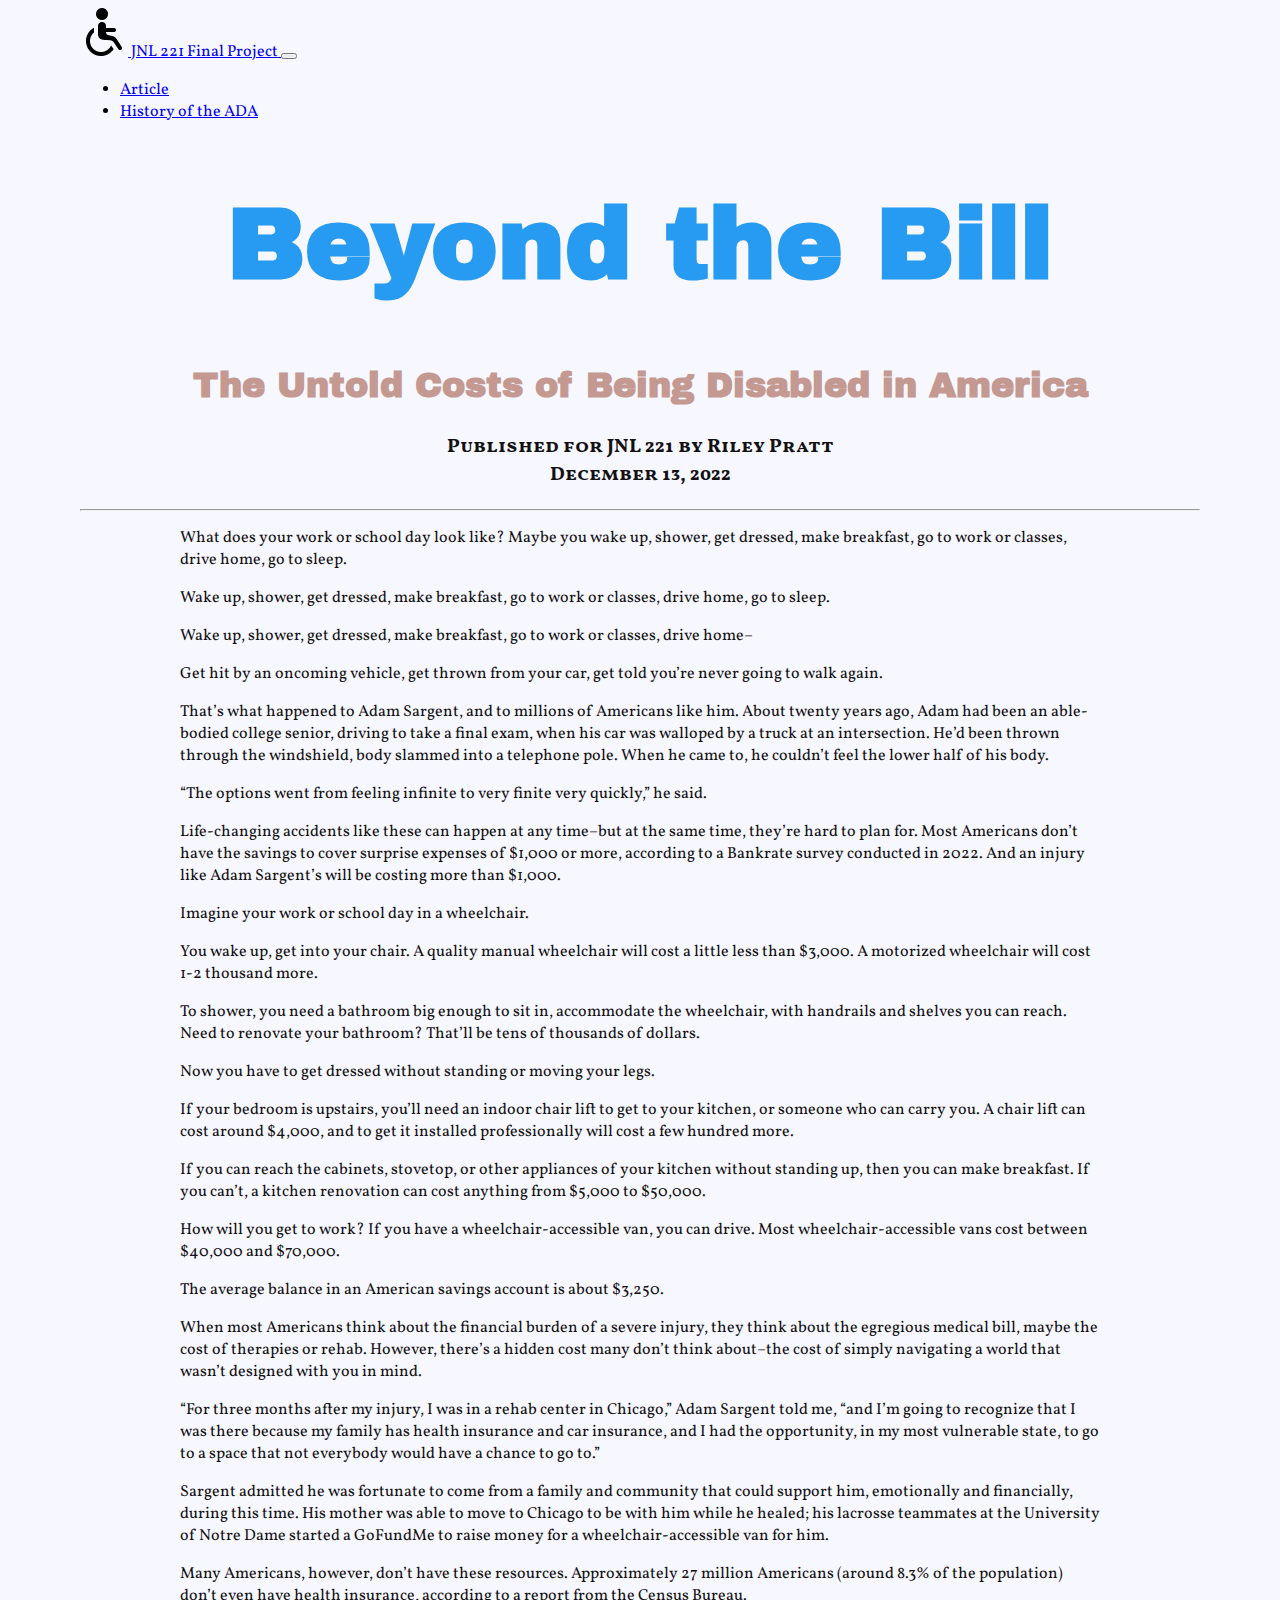
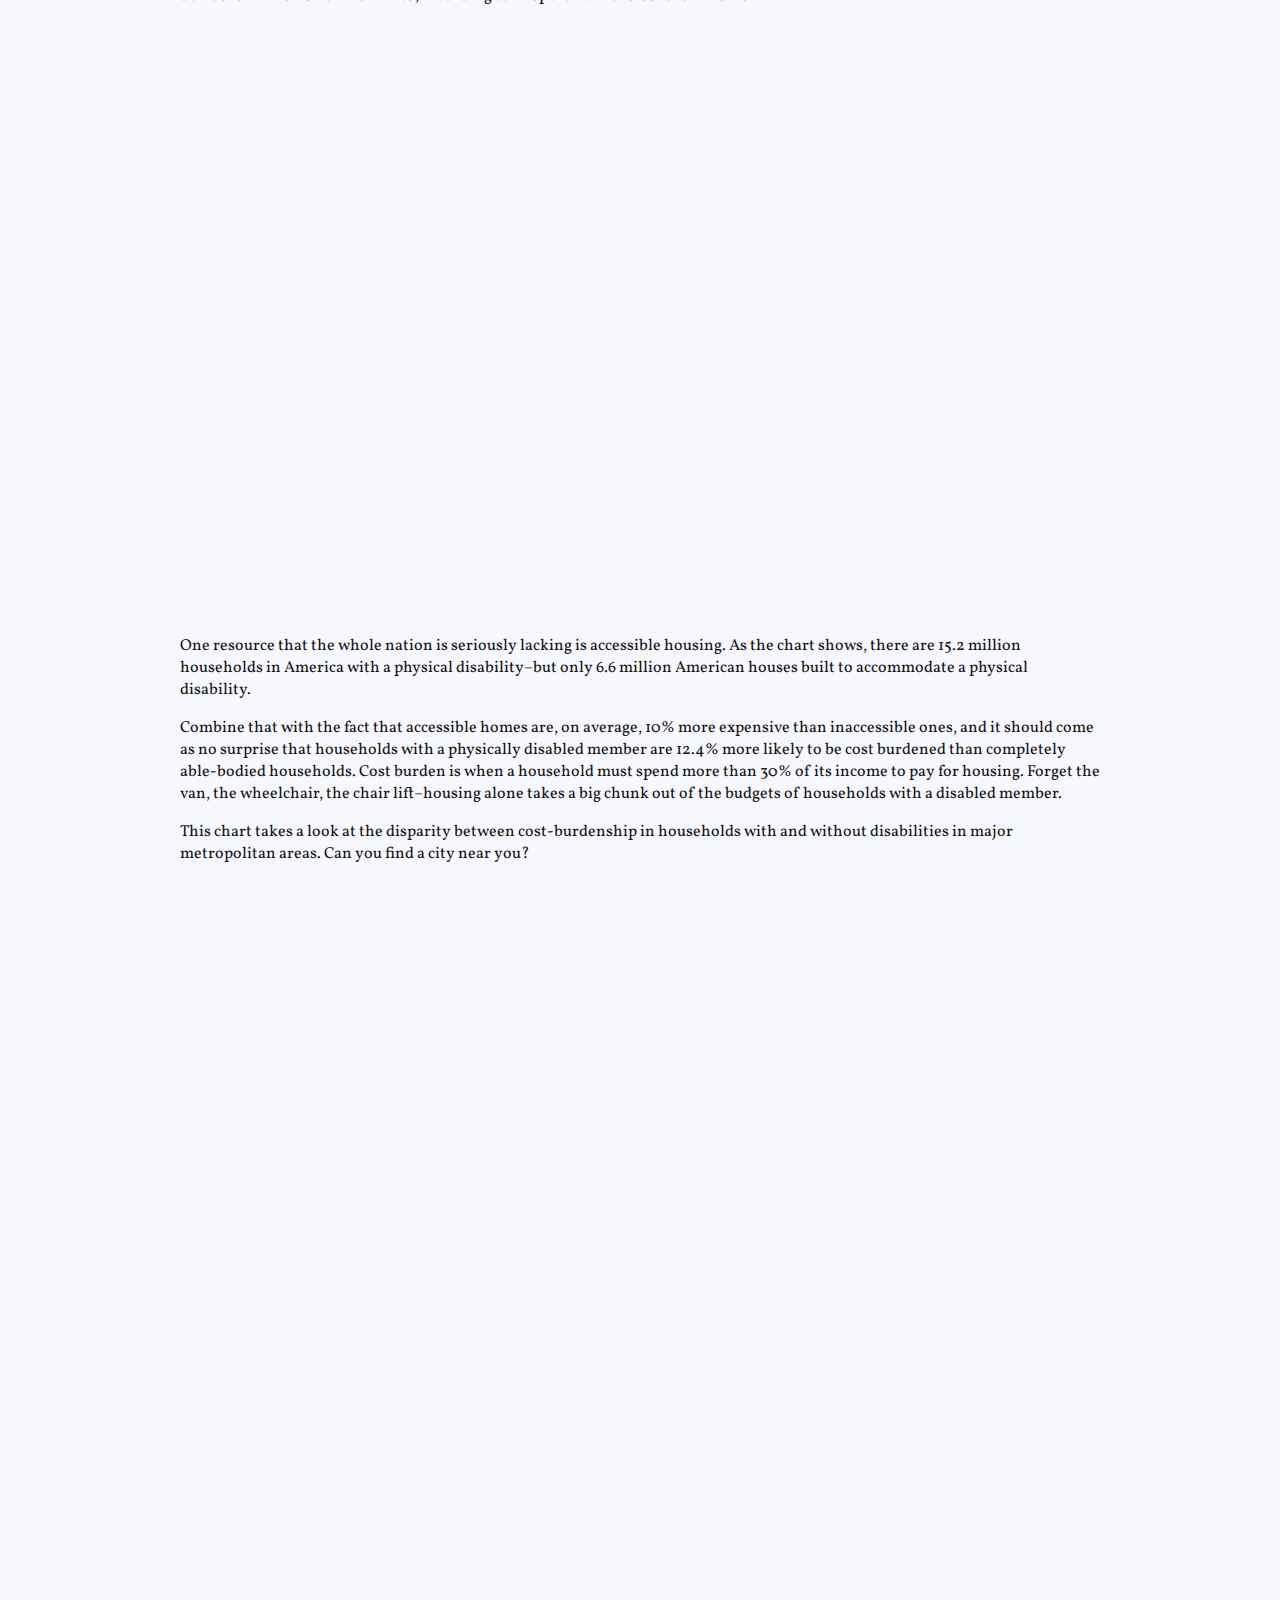
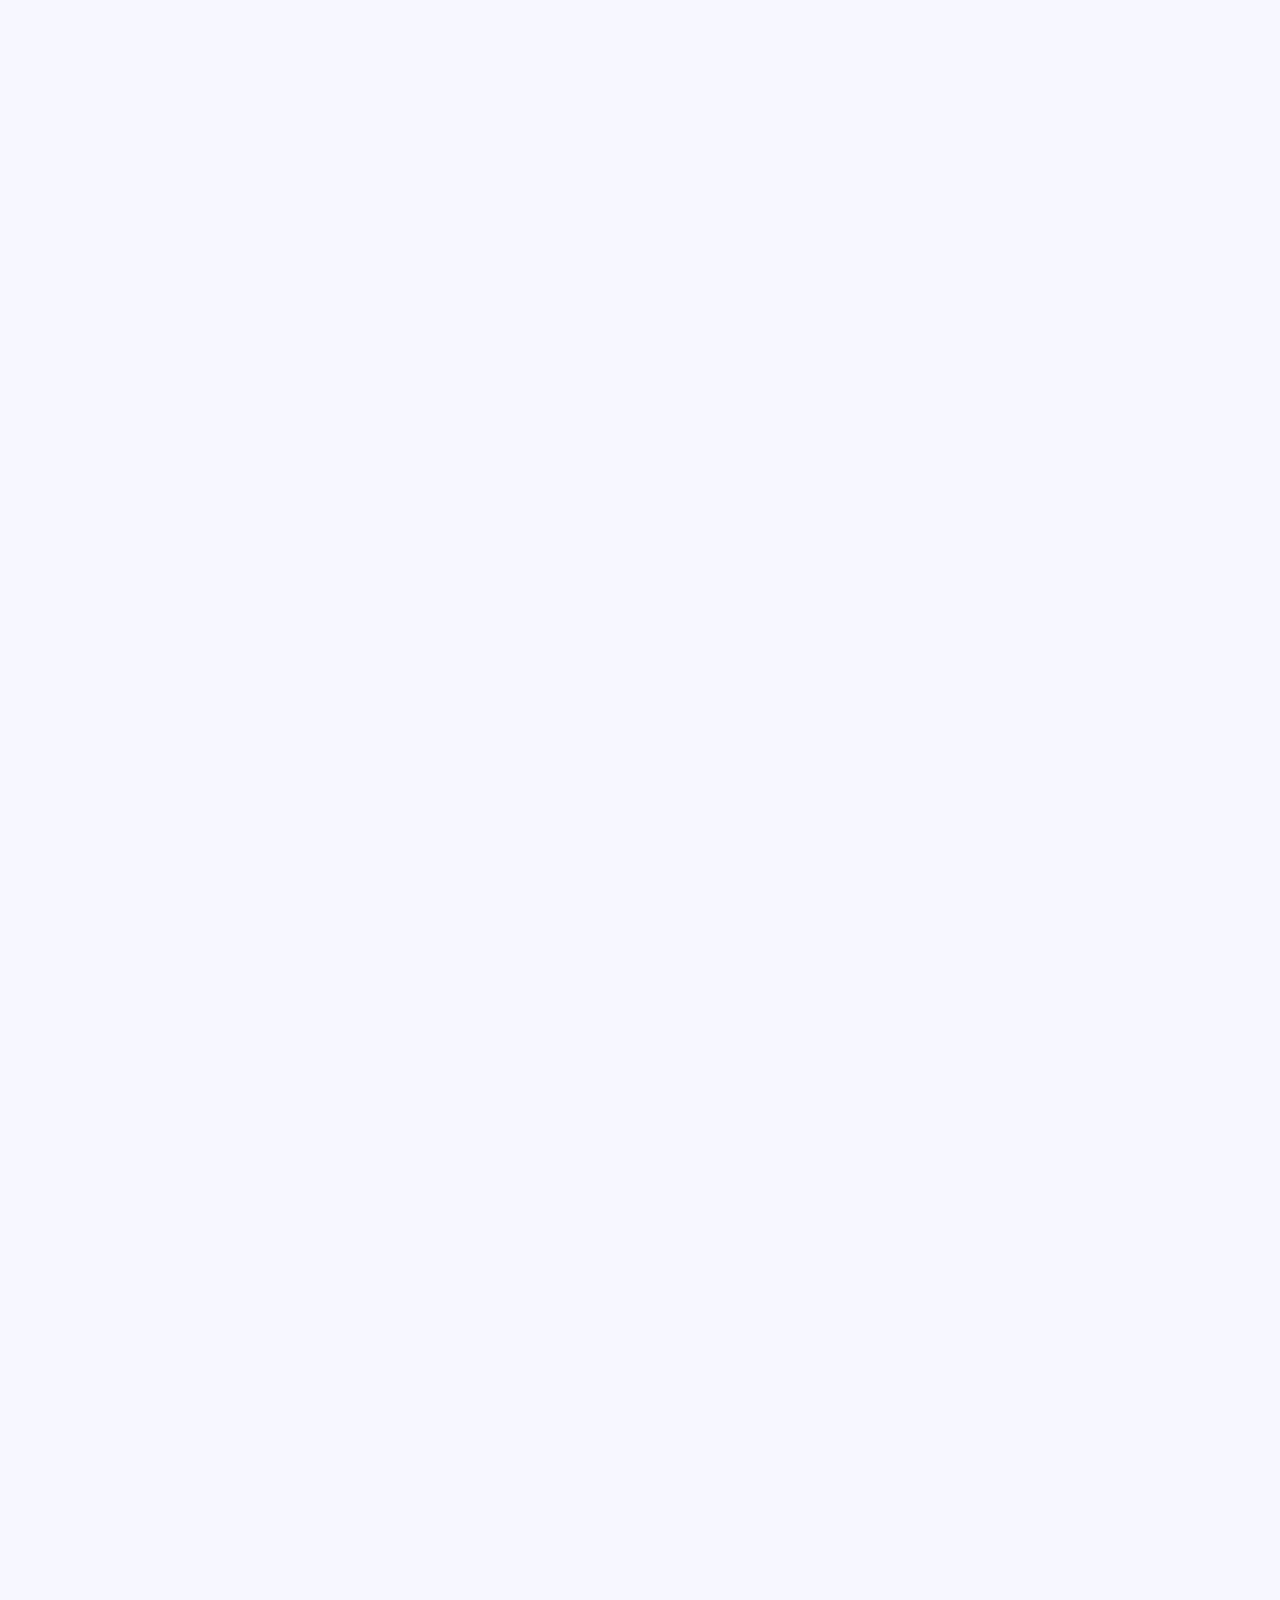
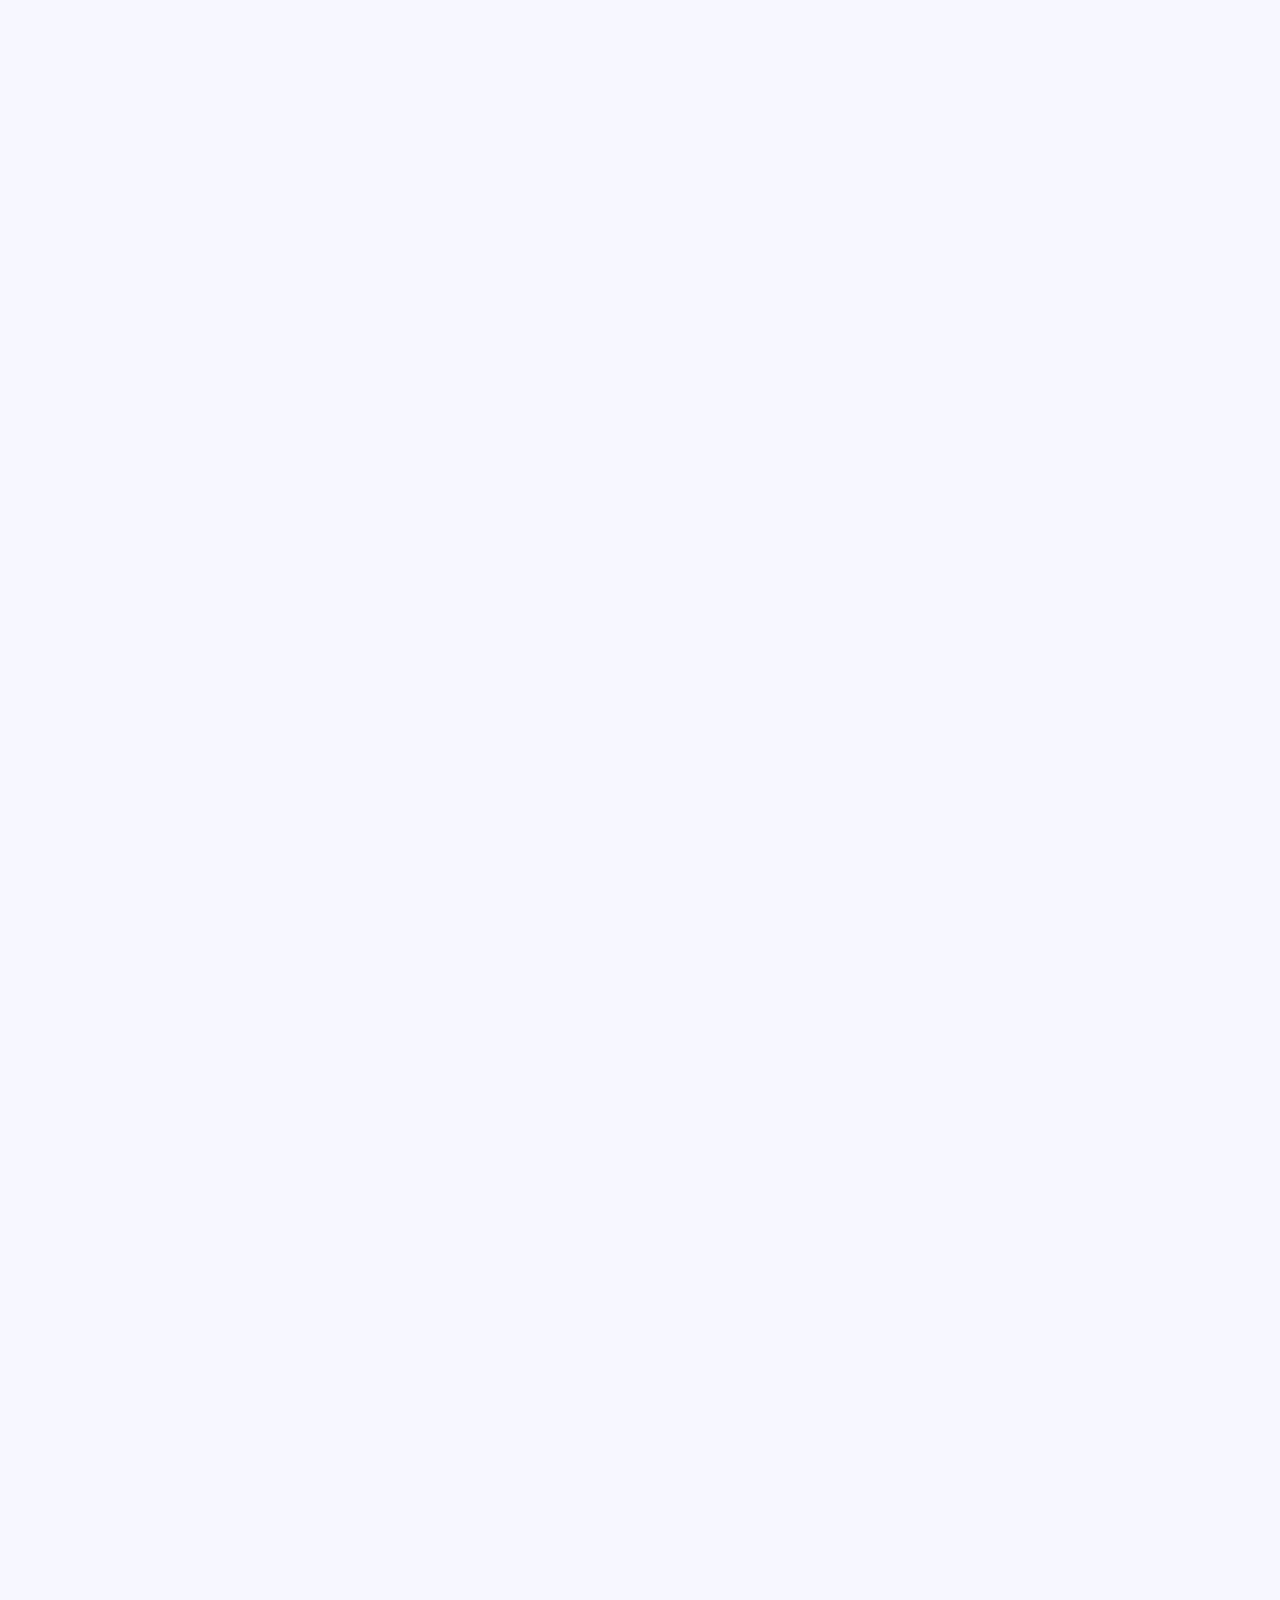
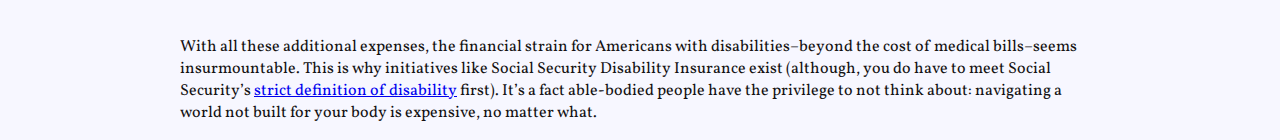
<file: JNLFinalProject/index.html>
<html>
	<head>
		<!-- ENABLING BOOTSTRAP HERE -->
		<!-- CSS only -->
		<link href="https://cdn.jsdelivr.net/npm/bootstrap@5.2.3/dist/css/bootstrap.min.css" rel="stylesheet" integrity="sha384-rbsA2VBKQhggwzxH7pPCaAqO46MgnOM80zW1RWuH61DGLwZJEdK2Kadq2F9CUG65" crossorigin="anonymous">
		<!-- JavaScript Bundle with Popper -->
		<script src="https://cdn.jsdelivr.net/npm/bootstrap@5.2.3/dist/js/bootstrap.bundle.min.js" integrity="sha384-kenU1KFdBIe4zVF0s0G1M5b4hcpxyD9F7jL+jjXkk+Q2h455rYXK/7HAuoJl+0I4" crossorigin="anonymous"></script>

		<!-- LINK TO CSS -->
		<link rel="stylesheet" href="finalproject.css">

		<!-- FONTS --> 
		<link rel="preconnect" href="https://fonts.googleapis.com">
		<link rel="preconnect" href="https://fonts.gstatic.com" crossorigin>
		<link href="https://fonts.googleapis.com/css2?family=Archivo+Black&family=Vollkorn&family=Vollkorn+SC:wght@700&display=swap" rel="stylesheet">

		<!-- FAVICON -->
		<link rel="icon" type="image/x-icon" href="images/iconmonstr-accessibility-1-24.png">

		<!-- WEBSITE TITLE -->
		<title>Beyond the Bill</title>
	</head>

	<body>

		<!-- NAVBAR CODE -->

		<nav class="navbar navbar-expand-lg bg-light">
  <div class="container-fluid">
    <a class="navbar-brand" href="#">
    	<img src="images\iconmonstr-accessibility-1-48.png">
    	JNL 221 Final Project
    </a>
    <button class="navbar-toggler" type="button" data-bs-toggle="collapse" data-bs-target="#navbarSupportedContent" aria-controls="navbarSupportedContent" aria-expanded="false" aria-label="Toggle navigation">
      <span class="navbar-toggler-icon"></span>
    </button>
    <div class="collapse navbar-collapse" id="navbarSupportedContent">
      <ul class="navbar-nav me-auto mb-2 mb-lg-0">
        <li class="nav-item">
          <a class="nav-link active" aria-current="page" href="#">Article</a>
        </li>
        <li class="nav-item">
          <a class="nav-link" href="adatimelinepg.html">History of the ADA</a>
        </li>
      </ul>
    </div>
  </div>
</nav>
		
<h1><center>Beyond the Bill</center></h1>
<h2><center>The Untold Costs of Being Disabled in America</center></h2>
<h3><center>Published for JNL 221 by Riley Pratt<br>December 13, 2022</center></h3>

<hr>

<p>What does your work or school day look like? Maybe you wake up, shower, get dressed, make breakfast, go to work or classes, drive home, go to sleep. </p>

<p>Wake up, shower, get dressed, make breakfast, go to work or classes, drive home, go to sleep.</p> 

<p>Wake up, shower, get dressed, make breakfast, go to work or classes, drive home–</p> 

<p>Get hit by an oncoming vehicle, get thrown from your car, get told you’re never going to walk again. </p>

<p>That’s what happened to Adam Sargent, and to millions of Americans like him. About twenty years ago, Adam had been an able-bodied college senior, driving to take a final exam, when his car was walloped by a truck at an intersection. He’d been thrown through the windshield, body slammed into a telephone pole. When he came to, he couldn’t feel the lower half of his body. </p>

<p>“The options went from feeling infinite to very finite very quickly,” he said. </p>

<p>Life-changing accidents like these can happen at any time–but at the same time, they’re hard to plan for. Most Americans don’t have the savings to cover surprise expenses of $1,000 or more, according to a Bankrate survey conducted in 2022. And an injury like Adam Sargent’s will be costing more than $1,000. </p>

<p>Imagine your work or school day in a wheelchair. </p>

<p>You wake up, get into your chair. A quality manual wheelchair will cost a little less than $3,000. A motorized wheelchair will cost 1-2 thousand more. </p>

<p>To shower, you need a bathroom big enough to sit in, accommodate the wheelchair, with handrails and shelves you can reach. Need to renovate your bathroom? That’ll be tens of thousands of dollars.</p>

<p>Now you have to get dressed without standing or moving your legs. </p>

<p>If your bedroom is upstairs, you’ll need an indoor chair lift to get to your kitchen, or someone who can carry you. A chair lift can cost around $4,000, and to get it installed professionally will cost a few hundred more.</p>

<p>If you can reach the cabinets, stovetop, or other appliances of your kitchen without standing up, then you can make breakfast. If you can’t, a kitchen renovation can cost anything from $5,000 to $50,000. </p>

<p>How will you get to work? If you have a wheelchair-accessible van, you can drive. Most wheelchair-accessible vans cost between $40,000 and $70,000. </p>

<p>The average balance in an American savings account is about $3,250. </p>

<p>When most Americans think about the financial burden of a severe injury, they think about the egregious medical bill, maybe the cost of therapies or rehab. However, there’s a hidden cost many don’t think about–the cost of simply navigating a world that wasn’t designed with you in mind. </p>

<p>“For three months after my injury, I was in a rehab center in Chicago,” Adam Sargent told me, “and I’m going to recognize that I was there because my family has health insurance and car insurance, and I had the opportunity, in my most vulnerable state, to go to a space that not everybody would have a chance to go to.” </p>

<p>Sargent admitted he was fortunate to come from a family and community that could support him, emotionally and financially, during this time. His mother was able to move to Chicago to be with him while he healed; his lacrosse teammates at the University of Notre Dame started a GoFundMe to raise money for a wheelchair-accessible van for him. </p>

<p>Many Americans, however, don’t have these resources. Approximately 27 million Americans (around 8.3% of the population) don’t even have health insurance, according to a report from the Census Bureau. </p>

<center><iframe title="How Many Americans Need Accessible Housing?" aria-label="Column Chart" id="datawrapper-chart-9PH9l" src="https://datawrapper.dwcdn.net/9PH9l/4/" scrolling="no" frameborder="0" style="border: none;" width="600" height="596" data-external="1"></iframe></center>

<p>One resource that the whole nation is seriously lacking is accessible housing. As the chart shows, there are 15.2 million households in America with a physical disability–but only 6.6 million American houses built to accommodate a physical disability. </p>

<p>Combine that with the fact that accessible homes are, on average, 10% more expensive than inaccessible ones, and it should come as no surprise that households with a physically disabled member are 12.4% more likely to be cost burdened than completely able-bodied households. Cost burden is when a household must spend more than 30% of its income to pay for housing. Forget the van, the wheelchair, the chair lift–housing alone takes a big chunk out of the budgets of households with a disabled member. </p>

<p>This chart takes a look at the disparity between cost-burdenship in households with and without disabilities in major metropolitan areas. Can you find a city near you?</p>

<center><iframe title="Rates of Cost Burden for Disabled and Non-Disabled Households" aria-label="Bullet Bars" id="datawrapper-chart-7mKTH" src="https://datawrapper.dwcdn.net/7mKTH/2/" scrolling="no" frameborder="0" style="border: none;" width="844" height="3895" data-external="1"></iframe></center>
<br>
<br>
<p>With all these additional expenses, the financial strain for Americans with disabilities–beyond the cost of medical bills–seems insurmountable. This is why initiatives like Social Security Disability Insurance exist (although, you do have to meet Social Security’s <a href="https://www.ssa.gov/benefits/disability/qualify.html">strict definition of disability</a> first). It’s a fact able-bodied people have the privilege to not think about: navigating a world not built for your body is expensive, no matter what. 
</p>


	</body>
<html>
</file>
<file: JNLFinalProject/finalproject.css>
body {
	font-family: 'Vollkorn', serif; 
	margin-left: auto;
	margin-right: auto;
	max-width: 70rem; 
	background-color: #F7F7FF;
}

p {
	margin-left: 100px;
	margin-right: 100px;
	font-family: 'Vollkorn', serif;
	color: #131112;
}

h1 {
	font-family: 'Archivo Black', sans-serif;
	color: #279AF1;
	font-size: 100px;
}

h2 {
	font-family: 'Archivo Black', sans-serif;
	color: #C49991;
	font-size: 35px;
}

h3 {
	font-family: 'Vollkorn SC', serif;
	color: #131112;
	font-size: 20px;
}
</file>
